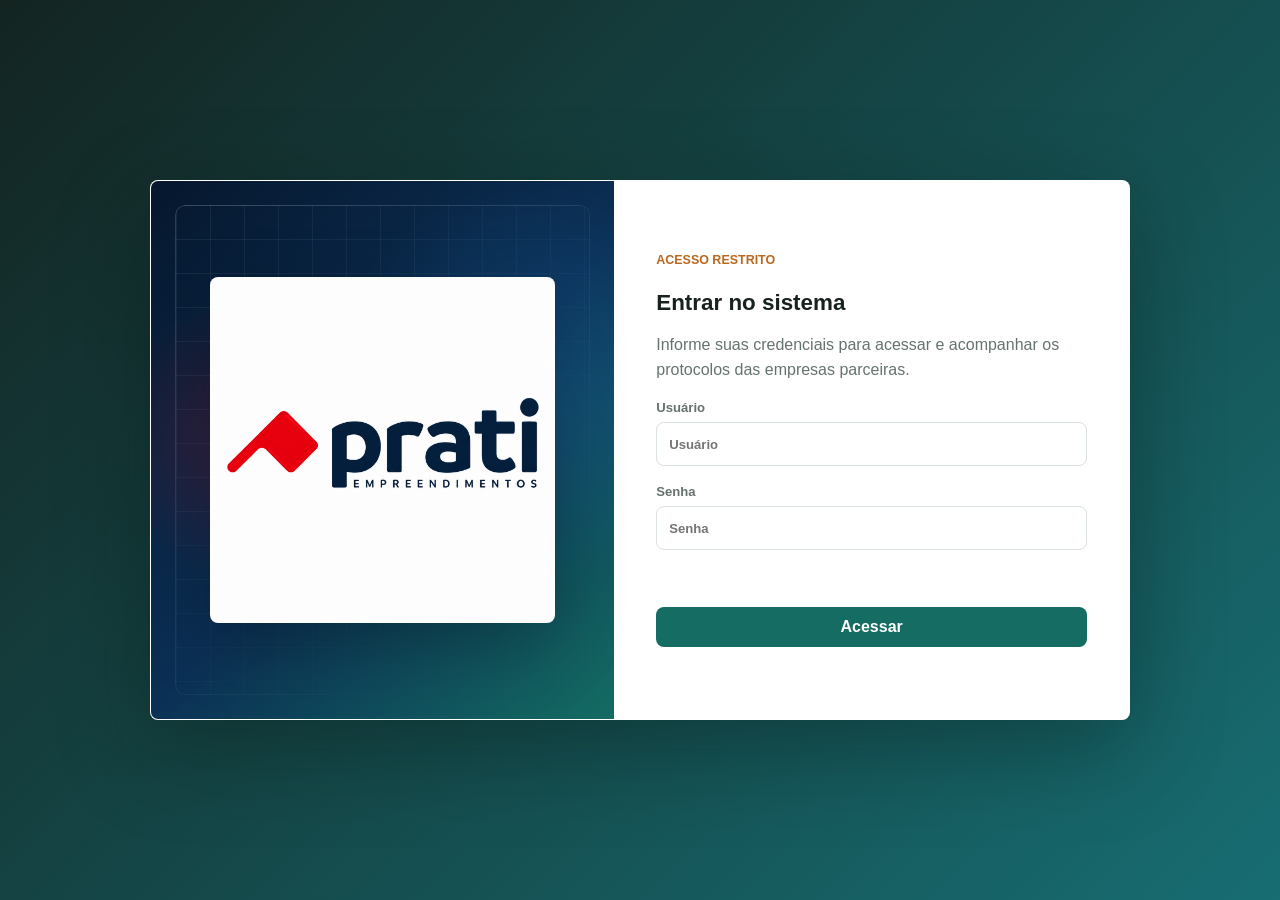
<file: index.html>
﻿<!doctype html>
<html lang="pt-BR">
  <head>
    <meta charset="utf-8" />
    <meta name="viewport" content="width=device-width, initial-scale=1" />
    <title>Base de Protocolos Publicos</title>
    <link rel="stylesheet" href="styles.css" />
  </head>
  <body>
    <div class="app-shell" id="appShell">
      <aside class="sidebar" aria-label="Navegacao principal">
        <div class="brand">
  <span class="brand-mark">
    <img src="imagens/prati_320x360_melhorada.png" alt="Prati Empreendimentos" />
  </span>
  <div>
    <strong>Prati Empreendimentos</strong>
    <span>Base de Protocolos</span>
  </div>
</div>

        <nav class="nav-list">
          <button class="nav-item active" type="button" data-screen-target="dashboard">
            <span class="nav-icon" aria-hidden="true"><img src="assets/icon-dashboard.png" alt="" /></span>
            Painel
          </button>
          <button class="nav-item" type="button" data-screen-target="protocols">
            <span class="nav-icon" aria-hidden="true"><img src="assets/icon-protocol.png" alt="" /></span>
            Protocolos
          </button>
          <button class="nav-item" type="button" data-screen-target="details">
            <span class="nav-icon" aria-hidden="true"><img src="assets/icon-search.png" alt="" /></span>
            Detalhes
          </button>
        </nav>

     <div class="connection-panel">
  <span class="status-dot"></span>
  <div>
    <strong id="currentCompanyName">Empresa ativa</strong>
    <span id="companyScopeLabel">Visualizando protocolos da empresa</span>
  </div>
</div>

<button class="logout-button" type="button" id="companyShortcutButton">⏻ Sair</button>
      </aside>

      <main class="workspace">
        <header class="topbar">
          <div>
            <p class="eyebrow">Gestao integrada</p>
            <h1>Base de protocolos</h1>
            <span class="topbar-subtitle">Cadastro, consulta e acompanhamento de demandas filtradas por empresa.</span>
          </div>
          <div class="topbar-actions">
            <button class="ghost-button" type="button" id="powerBiButton">Abrir dashboard</button>
            <button class="primary-button" type="button" id="newProtocolButton">Novo protocolo</button>
          </div>
        </header>

        <div class="screen-tabs" aria-label="Acoes da pagina">
          <button class="screen-tab active" type="button" id="refreshProtocolsButton">Atualizar protocolos</button>
        </div>

        <section class="screen active" data-screen="dashboard">
          <section class="metrics-grid" aria-label="Indicadores">
            <article class="metric">
              <span>Total</span>
              <strong id="totalProtocols">0</strong>
            </article>
            <article class="metric">
              <span>Em andamento</span>
              <strong id="openProtocols">0</strong>
            </article>
            <article class="metric">
              <span>Prioridade alta</span>
              <strong id="highPriority">0</strong>
            </article>
            <article class="metric">
              <span>Orgaos integrados</span>
              <strong id="totalOrgans">0</strong>
            </article>
          </section>

          <section class="overview-panel">
            <div>
              <p class="eyebrow">Fluxo recomendado</p>
              <h2>Organize os protocolos por etapas</h2>
            </div>
            <div class="workflow-grid">
              <article>
                <strong>1. Cadastro</strong>
                <span>Registre interessado, orgao, setor e assunto.</span>
              </article>
              <article>
                <strong>2. Consulta</strong>
                <span>Filtre por status ou procure pelo numero do protocolo.</span>
              </article>
              <article>
                <strong>3. Acompanhamento</strong>
                <span>Abra os detalhes para ver o registro sem aperto visual.</span>
              </article>
            </div>
          </section>
        </section>

        <section class="screen" data-screen="protocols">
          <section class="protocols-panel" aria-labelledby="protocolsTitle">
            <div class="panel-heading protocols-heading">
              <div class="protocols-summary">
                <h2 id="protocolsTitle">Protocolos cadastrados</h2>
                <span id="resultCount">0 registros encontrados</span>
              </div>
              <div class="filter-row">
                <div class="company-filter-field" aria-labelledby="companyFilterTitle">
                  <span id="companyFilterTitle">Empresa</span>
                  <input
                    class="company-filter-search"
                    id="companySearchInput"
                    type="search"
                    placeholder="Buscar empresa"
                  />
                  <div class="company-filter-grid" id="companyFilterList"></div>
                </div>
                <label class="search-field">
                  <span>Buscar</span>
                  <input id="searchInput" type="search" placeholder="Numero, interessado ou orgao" />
                </label>
                <label>
                  <span>Status</span>
                  <select id="statusFilter">
                    <option value="todos">Todos</option>
                    <option value="Em andamento">Em andamento</option>
                    <option value="Concluido">Concluido</option>
                    <option value="Pendente">Pendente</option>
                    <option value="Arquivado">Arquivado</option>
                  </select>
                </label>
              </div>
            </div>

            <div class="protocol-list" id="protocolTable"></div>
          </section>
        </section>

        <section class="screen" data-screen="details">
          <section class="details-panel" aria-labelledby="detailsTitle">
            <div class="panel-heading compact">
              <div>
                <h2 id="detailsTitle">Detalhes</h2>
                <span id="selectedProtocolNumber">Selecione um protocolo</span>
              </div>
            </div>
            <div id="detailsContent" class="details-empty">
              <strong>Aguardando selecao</strong>
            </div>
          </section>
        </section>
      </main>
    </div>

    <dialog id="powerBiDialog" class="powerbi-dialog">
      <div class="powerbi-frame-wrap powerbi-dashboard-wrap">
        <div class="powerbi-header dashboard-header">
          <div>
            <p class="eyebrow">Consulta de protocolos em orgaos publicos</p>
            <h2 id="powerBiTitle">Dashboard de Protocolos</h2>
            <p class="dashboard-subtitle" id="dashboardCompanySubtitle">Instituto Agua e Terra - IAT</p>
            <p class="dashboard-meta" id="dashboardLastMeta">Ultima consulta: --</p>
          </div>
          <button class="icon-button" type="button" id="closePowerBiButton" aria-label="Fechar">x</button>
        </div>

        <div class="dashboard-toolbar">
          <button class="primary-button" type="button" id="dashboardRunButton">Atualizar protocolos</button>
          <button class="ghost-button" type="button" id="dashboardImportButton">Importar planilha</button>
          <button class="ghost-button" type="button" id="dashboardPdfButton">Gerar PDF</button>
          <button class="ghost-button" type="button" id="dashboardExportButton">Exportar Excel</button>
          <button class="primary-button" type="button" id="dashboardNewProtocolButton">Novo protocolo</button>
          <button class="ghost-button dashboard-close-action" type="button" id="dashboardCloseButton">Fechar dashboard</button>
          <input type="file" id="dashboardImportInput" accept=".csv,.tsv,.txt" class="hidden" />
        </div>

        <section class="dashboard-summary-grid">
          <article class="dash-card dash-card-total">
            <span>Total de protocolos</span>
            <strong id="dashTotal">0</strong>
            <small>base geral</small>
          </article>
          <article class="dash-card dash-card-active">
            <span>Ativos</span>
            <strong id="dashActive">0</strong>
            <small>em acompanhamento</small>
          </article>
          <article class="dash-card dash-card-finished">
            <span>Finalizados</span>
            <strong id="dashFinished">0</strong>
            <small>concluidos/arquivados</small>
          </article>
          <article class="dash-card dash-card-changed">
            <span>Mudanca recente</span>
            <strong id="dashChanged">0</strong>
            <small>status alterado</small>
          </article>
          <article class="dash-card dash-card-error">
            <span>Erro de consulta</span>
            <strong id="dashError">0</strong>
            <small>falhas separadas</small>
          </article>
          <article class="dash-card dash-card-updated">
            <span>Ultima atualizacao geral</span>
            <strong id="dashLastUpdate" class="dash-card-time">--</strong>
            <small id="dashStale">0 sem atualizacao</small>
          </article>
        </section>

        <section class="dashboard-filter-panel">
          <h3>Filtros</h3>
          <div class="dashboard-filters-grid">
            <label>
              <span>Projeto/Empreendimento</span>
              <select id="dashFilterProject"><option value="todos">Todos</option></select>
            </label>
            <label>
              <span>Orgao/site</span>
              <select id="dashFilterOrgan"><option value="todos">Todos</option></select>
            </label>
            <label>
              <span>Status</span>
              <select id="dashFilterStatus"><option value="todos">Todos</option></select>
            </label>
            <label>
              <span>Situacao</span>
              <select id="dashFilterSituation"><option value="todos">Todos</option></select>
            </label>
            <label>
              <span>Periodo</span>
              <select id="dashFilterPeriod">
                <option value="todos">Todo periodo</option>
                <option value="7">Ultimos 7 dias</option>
                <option value="15">Ultimos 15 dias</option>
                <option value="30">Ultimos 30 dias</option>
                <option value="60">Ultimos 60 dias</option>
              </select>
            </label>
          </div>
          <div class="dashboard-filter-toggles">
            <label class="dashboard-toggle"><input type="checkbox" id="dashOnlyChanged" /> Somente com mudanca</label>
            <label class="dashboard-toggle"><input type="checkbox" id="dashOnlyError" /> Somente com erro</label>
          </div>
        </section>

        <section class="dashboard-charts-grid">
          <article class="dashboard-chart-card">
            <h4>Protocolos por status</h4>
            <div id="dashChartStatus"></div>
          </article>
          <article class="dashboard-chart-card">
            <h4>Protocolos por empreendimento</h4>
            <div id="dashChartProject"></div>
          </article>
          <article class="dashboard-chart-card">
            <h4>Protocolos por orgao/site</h4>
            <div id="dashChartOrgan"></div>
          </article>
        </section>

        <section class="dashboard-table-panel">
          <div class="dashboard-table-header">
            <h4>Tabela de protocolos</h4>
            <button class="ghost-button dashboard-link-button" type="button" id="dashResetFiltersButton">Ver todos</button>
          </div>
          <div class="dashboard-table-wrap">
            <table class="dashboard-table" aria-label="Tabela do dashboard">
              <thead>
                <tr>
                  <th>Projeto</th>
                  <th>Orgao/site</th>
                  <th>Protocolo</th>
                  <th>Status atual</th>
                  <th>Status anterior</th>
                  <th>Situacao</th>
                  <th>Observacao</th>
                  <th>Data/hora consulta</th>
                  <th>Duracao</th>
                  <th>Mudou</th>
                  <th>Erro</th>
                  <th>Acoes</th>
                </tr>
              </thead>
              <tbody id="dashTableBody"></tbody>
            </table>
          </div>
        </section>

        <section class="dashboard-notes-grid">
          <article class="dashboard-note-card">
            <h4>Mudancas recentes</h4>
            <ul id="dashChangesList"></ul>
          </article>
          <article class="dashboard-note-card">
            <h4>Erros e sem atualizacao</h4>
            <div class="dashboard-note-columns">
              <div>
                <h5>Com erro</h5>
                <ul id="dashErrorsList"></ul>
              </div>
              <div>
                <h5>Sem atualizacao</h5>
                <ul id="dashStaleList"></ul>
              </div>
            </div>
          </article>
        </section>
      </div>
    </dialog>

    <dialog id="dashboardHistoryDialog" class="dashboard-history-dialog">
      <div class="dashboard-history-wrap">
        <div class="powerbi-header dashboard-history-header">
          <div>
            <p class="eyebrow">Historico</p>
            <h3 id="dashboardHistoryTitle">Consultas anteriores</h3>
            <p class="dashboard-meta" id="dashboardHistoryMeta">Carregando historico...</p>
          </div>
          <button class="icon-button" type="button" id="closeDashboardHistoryButton" aria-label="Fechar">x</button>
        </div>
        <div class="dashboard-history-content">
          <div id="dashboardHistoryBody"></div>
        </div>
      </div>
    </dialog>

    <dialog id="protocolDialog">
      <form method="dialog" class="protocol-form" id="protocolForm">
        <div class="modal-heading">
          <div>
            <p class="eyebrow">Registro</p>
            <h2 id="dialogTitle">Novo protocolo</h2>
          </div>
          <button class="icon-button" type="button" id="closeDialogButton" aria-label="Fechar">x</button>
        </div>

        <input type="hidden" id="protocolId" />

        <div class="form-grid">
          <label>
            <span>Numero do protocolo</span>
            <input id="numberInput" required maxlength="24" />
          </label>
          <label>
            <span>Data de abertura</span>
            <input id="openedAtInput" required type="date" />
          </label>
          <label>
            <span>Interessado</span>
            <input id="personInput" required maxlength="80" />
          </label>
          <label>
            <span>Documento/CPF/CNPJ</span>
            <input id="documentInput" maxlength="32" />
          </label>
          <label>
            <span>Orgao publico</span>
            <select id="organInput" required></select>
          </label>
          <label>
            <span>Projeto</span>
            <select id="projectInput" required></select>
          </label>
          <label>
            <span>Setor responsavel</span>
            <input id="departmentInput" required maxlength="80" />
          </label>
          <label>
            <span>Status</span>
            <select id="statusInput" required>
              <option>Em andamento</option>
              <option>Concluido</option>
              <option>Pendente</option>
              <option>Arquivado</option>
            </select>
          </label>
          <label>
            <span>Prioridade</span>
            <select id="priorityInput" required>
              <option>Baixa</option>
              <option>Media</option>
              <option>Alta</option>
            </select>
          </label>
          <label>
            <span>Tipo de consulta</span>
            <select id="queryTypeInput">
              <option value="">Sem scraping</option>
              <option value="prefeitura_toledo">Prefeitura Toledo</option>
            </select>
          </label>
          <label class="wide-form-field">
            <span>Link de consulta</span>
            <input id="queryUrlInput" type="url" maxlength="400" placeholder="https://..." />
          </label>
        </div>

        <label>
          <span>Assunto</span>
          <input id="subjectInput" required maxlength="120" />
        </label>
        <label>
          <span>Observacoes</span>
          <textarea id="notesInput" rows="4" maxlength="320"></textarea>
        </label>

        <div class="modal-actions">
          <button class="ghost-button" type="button" id="cancelButton">Cancelar</button>
          <button class="primary-button" type="submit">Salvar protocolo</button>
        </div>
      </form>
    </dialog>

    <script src="config.js"></script>
    <script src="api.js"></script>
    <script src="app.js"></script>
  </body>
</html>
</file>
<file: styles.css>
:root {
  --bg: #f4f7f6;
  --surface: #ffffff;
  --surface-strong: #eef4f2;
  --ink: #17211f;
  --muted: #65736f;
  --line: #d9e2df;
  --brand: #146c63;
  --brand-dark: #0d4d47;
  --accent: #b96820;
  --danger: #b42318;
  --warning: #9a6700;
  --success: #167044;
  --shadow: 0 18px 48px rgba(21, 38, 34, 0.12);
  --soft-shadow: 0 10px 28px rgba(21, 38, 34, 0.08);
}

* {
  box-sizing: border-box;
}

body {
  margin: 0;
  min-width: 320px;
  color: var(--ink);
  background: var(--bg);
  font-family: Inter, "Segoe UI", Arial, sans-serif;
}

.hidden {
  display: none !important;
}

button,
input,
select,
textarea {
  font: inherit;
}

button {
  cursor: pointer;
}

button:focus-visible,
input:focus-visible,
select:focus-visible,
textarea:focus-visible {
  outline: 2px solid rgba(20, 108, 99, 0.55);
  outline-offset: 2px;
}

.login-screen {
  display: grid;
  min-height: 100vh;
  place-items: center;
  padding: 28px;
  background: linear-gradient(135deg, #132421 0%, #176d72 100%);
}

.login-panel {
  display: grid;
  grid-template-columns: minmax(260px, 0.9fr) minmax(320px, 1fr);
  width: min(980px, 100%);
  min-height: 540px;
  overflow: hidden;
  border: 1px solid rgba(255, 255, 255, 0.18);
  border-radius: 8px;
  background: var(--surface);
  box-shadow: 0 28px 90px rgba(5, 16, 14, 0.35);
}

.login-media {
  position: relative;
  min-height: 100%;
  display: grid;
  place-items: center;
  align-content: center;
  padding: 44px;
  background:
    radial-gradient(circle at 22% 48%, rgba(239, 0, 18, 0.2), transparent 32%),
    radial-gradient(circle at 82% 38%, rgba(30, 120, 190, 0.3), transparent 40%),
    linear-gradient(135deg, #06172d 0%, #0b2f55 52%, #146c63 100%);
}

.login-media::before {
  content: "";
  position: absolute;
  inset: 24px;
  border: 1px solid rgba(255, 255, 255, 0.16);
  border-radius: 10px;
  background:
    linear-gradient(90deg, rgba(255, 255, 255, 0.07) 1px, transparent 1px),
    linear-gradient(0deg, rgba(255, 255, 255, 0.07) 1px, transparent 1px);
  background-size: 34px 34px;
  mask-image: linear-gradient(135deg, #000 0%, transparent 82%);
}

.login-media img {
  position: relative;
  z-index: 1;
  width: min(92%, 560px);
  height: auto;
  max-height: none;
  object-fit: contain;
  border-radius: 8px;
  filter: drop-shadow(0 22px 34px rgba(0, 0, 0, 0.24));
}

.login-media-caption {
  display: none;
}

.login-media-caption span,
.login-media-caption strong {
  display: block;
}

.login-media-caption span {
  color: #cce9e3;
  font-size: 0.78rem;
  font-weight: 800;
  text-transform: uppercase;
}

.login-media-caption strong {
  margin-top: 4px;
  font-size: 1.18rem;
}

.login-card {
  display: grid;
  align-content: center;
  gap: 18px;
  padding: 42px;
}

.login-card h1 {
  margin-bottom: 0;
}

.login-copy {
  display: block;
  color: var(--muted);
  line-height: 1.55;
}

.login-error {
  min-height: 20px;
  margin: 0;
  color: var(--danger);
  font-size: 0.9rem;
  font-weight: 800;
}

.app-shell {
  display: grid;
  min-height: 100vh;
  grid-template-columns: 280px minmax(0, 1fr);
}

.sidebar {
  display: flex;
  flex-direction: column;
  gap: 28px;
  padding: 26px;
  color: #f9fbfa;
  background: #132421;
}

.brand {
  display: flex;
  align-items: center;
  gap: 12px;
}

.brand-mark {
  display: block;
  width: 64px;
  height: 64px;
  overflow: hidden;
  border-radius: 12px;
  background: rgba(255, 255, 255, 0.08);
  padding: 6px;
}

.brand-mark img {
  display: block;
  width: 100%;
  height: 100%;
  object-fit: contain;
}

.brand strong,
.brand span,
.connection-panel strong,
.connection-panel span {
  display: block;
}

.brand span,
.connection-panel span {
  color: #b7c6c2;
  font-size: 0.86rem;
}

.nav-list {
  display: grid;
  gap: 8px;
}

.nav-item {
  display: flex;
  align-items: center;
  gap: 10px;
  width: 100%;
  min-height: 44px;
  border: 1px solid transparent;
  border-radius: 8px;
  color: #dce8e5;
  background: transparent;
  text-align: left;
}

.nav-icon {
  display: grid;
  width: 38px;
  height: 38px;
  place-items: center;
  flex: 0 0 auto;
  border-radius: 8px;
  background: #ffffff;
}

.nav-icon img {
  display: block;
  width: 26px;
  height: 26px;
  object-fit: contain;
}

.nav-item.active,
.nav-item:hover {
  border-color: rgba(184, 228, 217, 0.3);
  background: rgba(255, 255, 255, 0.08);
}

.nav-item.active .nav-icon,
.nav-item:hover .nav-icon {
  background: #b8e4d9;
}

.connection-panel {
  display: flex;
  align-items: center;
  gap: 12px;
  margin-top: auto;
  padding: 14px;
  border: 1px solid rgba(255, 255, 255, 0.14);
  border-radius: 8px;
  background: rgba(255, 255, 255, 0.05);
}

.connection-panel strong {
  color: #f9fbfa;
  font-size: 1.05rem;
  line-height: 1.15;
}

.connection-panel span {
  line-height: 1.35;
}

.status-dot {
  width: 10px;
  height: 10px;
  border-radius: 50%;
  background: #40d486;
  box-shadow: 0 0 0 5px rgba(64, 212, 134, 0.15);
}

.logout-button {
  min-height: 42px;
  border: 1px solid rgba(255, 80, 80, 0.4);
  border-radius: 8px;
  color: #ffb3b3;
  background: rgba(255, 60, 60, 0.12);
  font-weight: 700;
  letter-spacing: 0.01em;
  cursor: pointer;
  transition: background 0.15s, border-color 0.15s;
}

.logout-button:hover {
  background: rgba(255, 60, 60, 0.28);
  border-color: rgba(255, 80, 80, 0.7);
  color: #fff;
}

.workspace {
  min-width: 0;
  padding: 34px;
}

.session-strip {
  display: flex;
  flex-wrap: wrap;
  align-items: center;
  gap: 10px;
  margin: 16px 0 8px;
  padding: 12px 14px;
  border: 1px solid var(--line);
  border-radius: 8px;
  background: var(--surface);
}

.session-strip span {
  color: var(--muted);
  font-size: 0.9rem;
}

.session-strip span strong {
  color: var(--ink);
}

.session-strip .ghost-button {
  margin-left: auto;
}

.topbar,
.panel-heading,
.modal-heading,
.modal-actions,
.filter-row {
  display: flex;
  align-items: center;
}

.topbar,
.panel-heading,
.modal-heading,
.modal-actions {
  justify-content: space-between;
  gap: 18px;
}

.eyebrow {
  margin: 0 0 6px;
  color: var(--accent);
  font-size: 0.78rem;
  font-weight: 800;
  letter-spacing: 0;
  text-transform: uppercase;
}

h1,
h2,
p {
  margin-top: 0;
}

h1 {
  margin-bottom: 8px;
  font-size: clamp(1.9rem, 3vw, 2.6rem);
  line-height: 1.05;
}

h2 {
  margin-bottom: 5px;
  font-size: 1.12rem;
}

.topbar-subtitle {
  display: block;
  max-width: 660px;
  color: var(--muted);
  line-height: 1.5;
}

.topbar-actions,
.modal-actions {
  display: flex;
  flex-wrap: wrap;
  gap: 10px;
}

.primary-button,
.ghost-button,
.danger-button,
.icon-button {
  min-height: 40px;
  border-radius: 8px;
  border: 1px solid transparent;
  padding: 0 14px;
  font-weight: 700;
}

.primary-button {
  color: #fff;
  background: var(--brand);
}

.primary-button:hover {
  background: var(--brand-dark);
}

.ghost-button {
  color: var(--brand-dark);
  border-color: var(--line);
  background: var(--surface);
}

.danger-button {
  color: var(--danger);
  border-color: rgba(180, 35, 24, 0.18);
  background: #fff6f5;
}

.icon-button {
  width: 40px;
  padding: 0;
  color: var(--muted);
  border-color: var(--line);
  background: var(--surface);
  font-size: 1.4rem;
}

.metrics-grid {
  display: grid;
  grid-template-columns: repeat(4, minmax(130px, 1fr));
  gap: 18px;
  margin: 0 0 24px;
}

.metric {
  padding: 24px;
  border: 1px solid var(--line);
  border-radius: 8px;
  background: var(--surface);
  box-shadow: var(--soft-shadow);
}

.metric span {
  color: var(--muted);
  font-size: 0.86rem;
}

.metric strong {
  display: block;
  margin-top: 14px;
  font-size: 2rem;
}

.screen-tabs {
  display: flex;
  flex-wrap: wrap;
  gap: 10px;
  margin: 28px 0;
}

.screen-tab {
  min-height: 42px;
  border: 1px solid var(--line);
  border-radius: 8px;
  padding: 0 16px;
  color: var(--brand-dark);
  background: var(--surface);
  font-weight: 800;
}

.screen-tab.active {
  color: #fff;
  border-color: var(--brand);
  background: var(--brand);
}

.screen {
  display: none;
}

.screen.active {
  display: block;
}

.protocols-panel,
.details-panel,
.overview-panel {
  min-width: 0;
  border: 1px solid var(--line);
  border-radius: 8px;
  background: var(--surface);
  box-shadow: var(--shadow);
}

.protocols-panel {
  overflow: hidden;
}

.panel-heading {
  padding: 24px;
  border-bottom: 1px solid var(--line);
}

.panel-heading span {
  color: var(--muted);
  font-size: 0.86rem;
}

.panel-heading.compact {
  align-items: flex-start;
}

.protocols-heading {
  align-items: flex-start;
  flex-direction: row-reverse;
}

.protocols-summary {
  min-width: 210px;
  text-align: right;
}

.filter-row {
  flex-wrap: wrap;
  gap: 14px;
  justify-content: flex-end;
}

.protocols-heading .filter-row {
  max-width: 100%;
  align-items: flex-start;
  justify-content: flex-start;
}

.company-filter-field {
  display: grid;
  gap: 8px;
  width: 100%;
}

.company-filter-field > span {
  color: var(--muted);
  font-size: 0.82rem;
  font-weight: 700;
}

.company-filter-search {
  width: min(220px, 100%);
  min-height: 34px;
  padding: 0 10px;
  font-size: 0.82rem;
}

.company-filter-grid {
  display: flex;
  flex-wrap: wrap;
  align-items: stretch;
  gap: 8px;
  max-width: 100%;
}

.company-filter-button {
  display: grid;
  justify-items: center;
  align-content: start;
  gap: 6px;
  width: 84px;
  flex: 0 0 84px;
  min-height: 112px;
  border: 1px solid transparent;
  border-radius: 8px;
  padding: 8px 6px 10px;
  color: var(--ink);
  background: transparent;
  text-align: center;
  transition: background 160ms ease, border-color 160ms ease, transform 160ms ease;
}

.company-filter-button:hover,
.company-filter-button.active {
  border-color: rgba(20, 108, 99, 0.52);
  transform: translateY(-1px);
}

.company-filter-button.active {
  background: #eef8f5;
}

.company-filter-image {
  display: block;
  width: 58px;
  height: 58px;
  overflow: hidden;
  border: 2px solid #eef1f0;
  border-radius: 50%;
  background: #f7f7fb;
  box-shadow: 0 6px 16px rgba(21, 38, 34, 0.1);
}

.company-filter-button.active .company-filter-image,
.company-filter-button:hover .company-filter-image {
  border-color: var(--brand);
}

.company-filter-image img {
  display: block;
  width: 100%;
  height: 100%;
  object-fit: cover;
  object-position: center;
}

.company-filter-name {
  width: 100%;
  min-width: 0;
  color: var(--ink);
  font-size: 0.66rem;
  font-weight: 800;
  line-height: 1.15;
  overflow-wrap: normal;
  word-break: normal;
  text-align: center;
}

.company-filter-name span {
  display: block;
  white-space: normal;
}

.empty-company-filter {
  min-height: 58px;
  display: grid;
  align-items: center;
  color: var(--muted);
  font-size: 0.82rem;
  font-weight: 700;
}

label {
  display: grid;
  gap: 7px;
  color: var(--muted);
  font-size: 0.82rem;
  font-weight: 700;
}

input,
select,
textarea {
  width: 100%;
  min-height: 44px;
  border: 1px solid var(--line);
  border-radius: 8px;
  padding: 0 12px;
  color: var(--ink);
  background: #fff;
  outline: none;
}

textarea {
  min-height: 100px;
  padding: 10px 12px;
  resize: vertical;
}

input:focus,
select:focus,
textarea:focus {
  border-color: var(--brand);
  box-shadow: 0 0 0 4px rgba(20, 108, 99, 0.13);
}

.search-field {
  width: min(420px, 100%);
}

.row-actions {
  display: flex;
  flex-wrap: wrap;
  gap: 8px;
}

.protocol-list {
  display: grid;
  gap: 16px;
  padding: 24px;
  background: #f8fbfa;
}

.protocol-card {
  display: grid;
  gap: 20px;
  grid-template-columns: minmax(0, 1.3fr) minmax(220px, 0.8fr) auto;
  align-items: center;
  padding: 22px;
  border: 1px solid var(--line);
  border-left: 5px solid var(--brand);
  border-radius: 8px;
  background: var(--surface);
  box-shadow: var(--soft-shadow);
  transition: border-color 160ms ease, transform 160ms ease;
}

.protocol-card:hover,
.protocol-card.selected {
  border-color: rgba(20, 108, 99, 0.45);
  transform: translateY(-1px);
}

.protocol-main,
.protocol-meta {
  display: grid;
  gap: 10px;
}

.protocol-number {
  color: var(--brand-dark);
  font-size: 1.05rem;
  font-weight: 900;
}

.protocol-title {
  margin: 0;
  font-size: 1rem;
  line-height: 1.4;
}

.protocol-subtitle,
.meta-item span {
  color: var(--muted);
  font-size: 0.86rem;
}

.protocol-badges {
  display: flex;
  flex-wrap: wrap;
  gap: 8px;
}

.meta-item {
  display: grid;
  gap: 3px;
}

.meta-item strong {
  font-size: 0.92rem;
  line-height: 1.35;
}

.pill {
  display: inline-flex;
  align-items: center;
  min-height: 26px;
  border-radius: 999px;
  padding: 0 9px;
  font-size: 0.78rem;
  font-weight: 800;
}

.status-em-andamento {
  color: var(--warning);
  background: #fff7db;
}

.status-concluido {
  color: var(--success);
  background: #e8f7ef;
}

.status-pendente {
  color: #8a4f12;
  background: #fff0e0;
}

.status-arquivado {
  color: #52605c;
  background: #edf2f0;
}

.priority-alta {
  color: var(--danger);
  background: #fff0ef;
}

.priority-media {
  color: var(--warning);
  background: #fff8df;
}

.priority-baixa {
  color: var(--brand-dark);
  background: #e7f5f2;
}

.details-panel {
  max-width: 980px;
}

.details-card,
.details-empty {
  padding: 26px;
}

.details-empty {
  color: var(--muted);
}

.details-list {
  display: grid;
  grid-template-columns: repeat(2, minmax(0, 1fr));
  gap: 20px;
  margin: 0;
}

.details-list div {
  display: grid;
  gap: 4px;
}

.details-list dt {
  color: var(--muted);
  font-size: 0.76rem;
  font-weight: 800;
  text-transform: uppercase;
}

.details-list dd {
  margin: 0;
  line-height: 1.5;
}

.details-list .wide {
  grid-column: 1 / -1;
}

.overview-panel {
  display: grid;
  gap: 22px;
  padding: 26px;
}

.workflow-grid {
  display: grid;
  grid-template-columns: repeat(3, minmax(0, 1fr));
  gap: 16px;
}

.workflow-grid article {
  display: grid;
  gap: 8px;
  min-height: 128px;
  padding: 20px;
  border: 1px solid var(--line);
  border-radius: 8px;
  background: var(--surface-strong);
}

.workflow-grid span {
  color: var(--muted);
  line-height: 1.45;
}

.powerbi-dialog {
  width: calc(100vw - 8px);
  height: calc(100vh - 8px);
  max-width: none;
  max-height: none;
  border: 0;
  padding: 0;
  border-radius: 8px;
  overflow: hidden;
  box-shadow: 0 28px 90px rgba(16, 28, 25, 0.34);
}

.powerbi-dialog::backdrop {
  background: rgba(9, 20, 18, 0.56);
}

.powerbi-frame-wrap {
  display: grid;
  grid-template-rows: auto 1fr;
  min-height: 72vh;
  background: #ffffff;
}

.powerbi-header {
  display: flex;
  justify-content: space-between;
  align-items: center;
  gap: 14px;
  padding: 14px 18px;
  border-bottom: 1px solid var(--line);
}

.powerbi-dialog {
  width: calc(100vw - 8px);
  height: calc(100vh - 8px);
  max-width: none;
  max-height: none;
  background: #f3f6fa;
}

.powerbi-dashboard-wrap {
  display: block;
  height: calc(100vh - 8px);
  min-height: 0;
  max-height: none;
  overflow: auto;
  background: #f3f6fa;
  color: #0f172a;
  font-size: 16px;
}

.powerbi-dashboard-wrap .dashboard-header {
  align-items: flex-start;
  padding: 22px 22px 12px;
  border-bottom: 0;
  background: #f3f6fa;
}

.powerbi-dashboard-wrap .dashboard-header h2 {
  margin: 0;
  color: #0f172a;
  font-size: 2.35rem;
  line-height: 1.08;
}

.dashboard-subtitle {
  margin: 4px 0 0;
  color: #64748b;
  font-size: 1.08rem;
  font-weight: 700;
}

.dashboard-meta {
  margin: 4px 0 0;
  color: #64748b;
  font-size: 1rem;
  font-weight: 700;
}

.dashboard-toolbar {
  display: flex;
  flex-wrap: wrap;
  gap: 12px;
  justify-content: flex-end;
  padding: 0 22px 16px;
  background: #f3f6fa;
}

.dashboard-toolbar .primary-button,
.dashboard-toolbar .ghost-button {
  min-height: 44px;
  border-radius: 8px;
  padding: 0 20px;
  font-size: 1rem;
}

.dashboard-toolbar .primary-button:first-child {
  background: #2563eb;
}

.dashboard-summary-grid {
  display: grid;
  grid-template-columns: repeat(6, minmax(0, 1fr));
  gap: 12px;
  padding: 0 22px 16px;
}

.dash-card {
  position: relative;
  display: grid;
  gap: 5px;
  min-height: 92px;
  padding: 16px 14px 12px 16px;
  border: 1px solid #dce5f0;
  border-radius: 8px;
  background: #ffffff;
  box-shadow: 0 3px 10px rgba(15, 23, 42, 0.04);
  overflow: hidden;
}

.dash-card::before {
  content: "";
  position: absolute;
  inset: 0 auto 0 0;
  width: 5px;
}

.dash-card-total::before,
.dash-card-active::before {
  background: #2563eb;
}

.dash-card-finished::before {
  background: #22c55e;
}

.dash-card-changed::before {
  background: #f59e0b;
}

.dash-card-error::before {
  background: #ef4444;
}

.dash-card-stale::before {
  background: #94a3b8;
}

.dash-card-updated::before {
  background: #0ea5e9;
}

.dash-card span {
  color: #64748b;
  font-size: 1rem;
  font-weight: 700;
}

.dash-card strong {
  color: #0f172a;
  font-size: 2.45rem;
  line-height: 1;
}

.dash-card-time {
  font-size: 1rem !important;
  line-height: 1.25 !important;
}

.dash-card small {
  color: #64748b;
  font-size: 0.9rem;
  font-weight: 700;
}

.dashboard-filter-panel,
.dashboard-chart-card,
.dashboard-table-panel,
.dashboard-note-card {
  border: 1px solid #dce5f0;
  border-radius: 8px;
  background: #ffffff;
  box-shadow: 0 3px 10px rgba(15, 23, 42, 0.04);
}

.dashboard-filter-panel {
  margin: 0 22px 16px;
  padding: 14px 16px 0;
}

.dashboard-filter-panel h3,
.dashboard-chart-card h4,
.dashboard-table-header h4,
.dashboard-note-card h4 {
  margin: 0;
  color: #111827;
  font-size: 1.32rem;
}

.dashboard-filters-grid {
  display: grid;
  grid-template-columns: repeat(5, minmax(0, 1fr));
  gap: 10px;
  margin-top: 10px;
}

.dashboard-filters-grid label {
  gap: 5px;
  font-size: 0.92rem;
}

.dashboard-filters-grid select {
  min-height: 40px;
  border-radius: 6px;
  background: #f8fafc;
  font-size: 1rem;
}

.dashboard-filter-toggles {
  display: flex;
  gap: 24px;
  margin-top: 8px;
}

.dashboard-toggle {
  display: inline-flex;
  align-items: center;
  gap: 6px;
  color: #64748b;
  font-size: 0.98rem;
  font-weight: 700;
}

.dashboard-toggle input {
  width: 13px;
  height: 13px;
  min-height: 13px;
}

.dashboard-charts-grid {
  display: grid;
  grid-template-columns: repeat(3, minmax(0, 1fr));
  gap: 12px;
  padding: 0 22px 16px;
}

.dashboard-chart-card {
  padding: 14px;
  min-height: 178px;
}

.dashboard-chart-card h4 {
  margin-bottom: 14px;
}

.dashboard-bar-row {
  margin-bottom: 9px;
}

.dashboard-bar-top {
  display: flex;
  justify-content: space-between;
  gap: 8px;
  margin-bottom: 4px;
  color: #64748b;
  font-size: 1rem;
}

.dashboard-bar-top strong {
  color: #0f172a;
}

.dashboard-bar-track {
  height: 6px;
  border-radius: 999px;
  overflow: hidden;
  background: #dfe7f1;
}

.dashboard-bar-track span {
  display: block;
  height: 100%;
  border-radius: inherit;
}

.dashboard-table-panel {
  margin: 0 22px 16px;
  overflow: visible;
}

.dashboard-table-header {
  display: flex;
  justify-content: space-between;
  align-items: center;
  padding: 12px 14px;
}

.dashboard-link-button {
  min-height: 32px;
  border: 0;
  color: #2563eb;
  background: transparent;
  font-size: 0.96rem;
}

.dashboard-table-wrap {
  height: 520px;
  min-height: 520px;
  max-height: 520px;
  overflow: auto;
  border-top: 1px solid #e2e8f0;
}

.dashboard-table {
  width: 100%;
  min-width: 1320px;
  border-collapse: collapse;
  table-layout: auto;
}

.dashboard-table th {
  position: sticky;
  top: 0;
  z-index: 1;
  padding: 11px 12px;
  color: #64748b;
  background: #f8fafc;
  border-bottom: 1px solid #e2e8f0;
  font-size: 0.9rem;
  text-align: left;
}

.dashboard-table td {
  padding: 15px 12px;
  border-bottom: 1px solid #e8eef6;
  color: #1f2937;
  font-size: 0.98rem;
  vertical-align: middle;
  background: #ffffff;
}

.dashboard-table tbody tr {
  display: table-row;
}

.dashboard-empty-table {
  height: 110px;
  text-align: center;
  color: #64748b !important;
  font-weight: 800;
}

.dashboard-table tbody tr:nth-child(even) {
  background: #f8fafc;
}

.dashboard-table tbody tr:nth-child(even) td {
  background: #f8fafc;
}

.dashboard-table tbody tr:hover {
  background: #eef5ff;
}

.dashboard-row-changed td {
  background: #fff7ed !important;
}

.dashboard-row-error td {
  border-left: 3px solid #ef4444;
}

.dash-badge {
  display: inline-flex;
  align-items: center;
  justify-content: center;
  min-width: 76px;
  min-height: 30px;
  border-radius: 999px;
  padding: 0 11px;
  font-size: 0.88rem;
  font-weight: 800;
}

.dash-badge-blue {
  color: #2563eb;
  background: #dbeafe;
}

.dash-badge-green {
  color: #15803d;
  background: #dcfce7;
}

.dash-badge-amber {
  color: #b45309;
  background: #fef3c7;
}

.dash-badge-red {
  color: #b91c1c;
  background: #fee2e2;
}

.dash-badge-gray {
  color: #475569;
  background: #e2e8f0;
}

.dashboard-error-text {
  color: #b91c1c !important;
  font-weight: 800;
}

.dashboard-row-actions {
  display: flex;
  gap: 6px;
}

.dashboard-row-actions button {
  min-height: 34px;
  border: 1px solid #d7e0ec;
  border-radius: 6px;
  padding: 0 10px;
  color: #0f172a;
  background: #ffffff;
  font-size: 0.88rem;
  font-weight: 800;
}

.dashboard-row-actions button:last-child {
  color: #b91c1c;
  border-color: #fecaca;
}

.dashboard-history-dialog {
  width: min(960px, calc(100% - 24px));
  max-height: min(90vh, 760px);
  background: #ffffff;
}

.dashboard-history-wrap {
  display: grid;
  grid-template-rows: auto minmax(0, 1fr);
  max-height: min(90vh, 760px);
}

.dashboard-history-header {
  border-bottom: 1px solid #e2e8f0;
}

.dashboard-history-header h3 {
  margin: 0;
  color: #0f172a;
  font-size: 1.35rem;
}

.dashboard-history-content {
  overflow: auto;
  padding: 14px;
}

.dashboard-history-table {
  width: 100%;
  min-width: 820px;
  border-collapse: collapse;
}

.dashboard-history-table th,
.dashboard-history-table td {
  padding: 10px 11px;
  border-bottom: 1px solid #e8eef6;
  text-align: left;
  font-size: 0.92rem;
}

.dashboard-history-table th {
  position: sticky;
  top: 0;
  z-index: 1;
  color: #64748b;
  background: #f8fafc;
}

.dashboard-notes-grid {
  display: grid;
  grid-template-columns: 1fr 1fr;
  gap: 12px;
  padding: 0 22px 18px;
}

.dashboard-note-card {
  padding: 14px;
}

.dashboard-note-card h4 {
  margin-bottom: 10px;
}

.dashboard-note-card ul {
  display: grid;
  gap: 6px;
  margin: 0;
  padding-left: 17px;
  color: #334155;
  font-size: 1rem;
}

.dashboard-note-columns {
  display: grid;
  grid-template-columns: 1fr 1fr;
  gap: 12px;
}

.dashboard-note-columns h5 {
  margin: 0 0 6px;
  color: #64748b;
  font-size: 0.98rem;
}

.dashboard-empty {
  margin: 0;
  color: #64748b;
  font-size: 0.78rem;
}

dialog {
  width: min(860px, calc(100% - 28px));
  border: 0;
  border-radius: 8px;
  padding: 0;
  box-shadow: 0 28px 90px rgba(16, 28, 25, 0.34);
}

dialog::backdrop {
  background: rgba(9, 20, 18, 0.56);
}

.protocol-form {
  display: grid;
  gap: 22px;
  padding: 28px;
}

.form-grid {
  display: grid;
  grid-template-columns: repeat(2, minmax(0, 1fr));
  gap: 18px;
}

.form-grid .wide-form-field {
  grid-column: 1 / -1;
}

.empty-row {
  padding: 34px;
  color: var(--muted);
  text-align: center;
  border: 1px dashed var(--line);
  border-radius: 8px;
  background: #fff;
}

/* Dashboard visual refinement (escopo: modal do dashboard) */
.powerbi-dialog {
  background: #eaf0f7;
}

.powerbi-dashboard-wrap {
  width: min(1680px, calc(100vw - 32px));
  margin: 0 auto;
  padding: 0 10px 20px;
  box-sizing: border-box;
  background: #eaf0f7;
}

.powerbi-dashboard-wrap .dashboard-header {
  padding: 26px 30px 14px;
}

.powerbi-dashboard-wrap .dashboard-header h2 {
  font-size: clamp(1.9rem, 2.9vw, 2.5rem);
}

.dashboard-toolbar,
.dashboard-summary-grid,
.dashboard-filter-panel,
.dashboard-charts-grid,
.dashboard-table-panel,
.dashboard-notes-grid {
  max-width: 1600px;
  margin-left: auto;
  margin-right: auto;
}

.dashboard-toolbar {
  align-items: center;
  gap: 10px;
  padding: 0 30px 18px;
}

.dashboard-toolbar .primary-button,
.dashboard-toolbar .ghost-button {
  min-height: 42px;
  border-radius: 10px;
  padding: 0 16px;
  font-size: 0.94rem;
  font-weight: 800;
}

.dashboard-summary-grid {
  grid-template-columns: repeat(6, minmax(150px, 1fr));
  gap: 14px;
  padding: 0 30px 18px;
}

.dash-card {
  gap: 6px;
  min-height: 108px;
  padding: 18px 15px 14px 18px;
  border-radius: 12px;
  box-shadow: 0 8px 24px rgba(15, 23, 42, 0.06);
}

.dash-card span {
  font-size: 0.9rem;
}

.dash-card strong {
  font-size: 2.65rem;
  font-weight: 900;
  letter-spacing: -0.02em;
}

.dash-card-time {
  font-size: 1.02rem !important;
}

.dash-card small {
  font-size: 0.82rem;
}

.dashboard-filter-panel,
.dashboard-chart-card,
.dashboard-table-panel,
.dashboard-note-card {
  border-radius: 12px;
  box-shadow: 0 8px 24px rgba(15, 23, 42, 0.06);
}

.dashboard-filter-panel {
  margin: 0 auto 18px;
  padding: 16px 18px 12px;
}

.dashboard-filters-grid {
  gap: 12px;
  margin-top: 12px;
  align-items: end;
}

.dashboard-filters-grid label {
  gap: 6px;
}

.dashboard-filters-grid select {
  min-height: 42px;
  border-radius: 8px;
  background: #f8fbff;
}

.dashboard-filter-toggles {
  margin-top: 12px;
  margin-bottom: 4px;
  gap: 20px;
}

.dashboard-charts-grid {
  gap: 14px;
  padding: 0 30px 18px;
  align-items: stretch;
}

.dashboard-chart-card {
  display: grid;
  grid-template-rows: auto 1fr;
  min-height: 230px;
  padding: 16px;
}

.dashboard-table-panel {
  margin: 0 auto 18px;
  overflow: hidden;
}

.dashboard-table-header {
  padding: 14px 16px;
  border-bottom: 1px solid #e2e8f0;
  background: #f8fbff;
}

.dashboard-table-wrap {
  height: 500px;
  min-height: 500px;
  max-height: 500px;
  border-top: 0;
}

.dashboard-table th {
  padding: 12px 14px;
  color: #475569;
  background: #eef3fb;
  border-bottom: 1px solid #dbe5f2;
  font-size: 0.78rem;
  text-transform: uppercase;
  letter-spacing: 0.02em;
}

.dashboard-table td {
  padding: 14px;
}

.dashboard-table tbody tr:nth-child(even) td {
  background: #fbfdff;
}

.dashboard-table tbody tr:hover td {
  background: #eef5ff;
}

.dashboard-empty-table {
  height: 170px;
  vertical-align: middle;
  font-size: 0.95rem;
}

.dashboard-notes-grid {
  gap: 14px;
  padding: 0 30px 22px;
}

.dashboard-note-card {
  min-height: 188px;
  padding: 16px;
}

.dashboard-empty {
  min-height: 140px;
  display: grid;
  place-items: center;
  text-align: center;
  font-size: 0.9rem;
  line-height: 1.45;
}

@media (max-width: 1280px) {
  .powerbi-dashboard-wrap {
    width: calc(100vw - 16px);
    padding: 0 6px 16px;
  }

  .dashboard-toolbar,
  .dashboard-summary-grid,
  .dashboard-filter-panel,
  .dashboard-charts-grid,
  .dashboard-notes-grid {
    padding-left: 18px;
    padding-right: 18px;
  }

  .dashboard-summary-grid {
    grid-template-columns: repeat(3, minmax(0, 1fr));
  }
}

@media (max-width: 1040px) {
  .login-panel {
    grid-template-columns: 1fr;
  }

  .login-media {
    min-height: 190px;
  }

  .login-media img {
    width: min(70%, 320px);
  }

  .app-shell {
    grid-template-columns: 1fr;
  }

  .sidebar {
    position: static;
    flex-direction: row;
    flex-wrap: wrap;
    align-items: center;
  }

  .nav-list {
    grid-auto-flow: column;
    overflow-x: auto;
  }

  .connection-panel {
    margin-left: auto;
    margin-top: 0;
  }

  .protocol-card {
    grid-template-columns: 1fr;
  }

  .workflow-grid {
    grid-template-columns: 1fr;
  }

  .dashboard-summary-grid,
  .dashboard-charts-grid,
  .dashboard-notes-grid {
    grid-template-columns: repeat(2, minmax(0, 1fr));
  }

  .dashboard-filters-grid {
    grid-template-columns: repeat(2, minmax(0, 1fr));
  }
}

@media (max-width: 720px) {
  .login-screen {
    padding: 18px;
  }

  .login-card {
    padding: 24px;
  }

  .workspace,
  .sidebar {
    padding: 18px;
  }

  .topbar,
  .panel-heading,
  .modal-heading {
    align-items: stretch;
    flex-direction: column;
  }

  .topbar-actions,
  .modal-actions,
  .filter-row {
    justify-content: stretch;
  }

  .topbar-actions > *,
  .modal-actions > *,
  .filter-row > * {
    flex: 1 1 100%;
  }

  .company-filter-field {
    width: 100%;
  }

  .company-filter-grid {
    flex-wrap: wrap;
  }

  .metrics-grid,
  .form-grid,
  .details-list,
  .dashboard-summary-grid,
  .dashboard-charts-grid,
  .dashboard-notes-grid,
  .dashboard-note-columns,
  .dashboard-filters-grid {
    grid-template-columns: 1fr;
  }

  .dashboard-toolbar {
    justify-content: stretch;
  }

  .dashboard-toolbar > * {
    flex: 1 1 100%;
  }

  .protocol-list,
  .panel-heading,
  .details-card,
  .details-empty,
  .overview-panel,
  .protocol-form {
    padding: 18px;
  }

  .connection-panel {
    width: 100%;
    margin-left: 0;
  }

  .session-strip .ghost-button {
    margin-left: 0;
    width: 100%;
  }

  .powerbi-dialog {
    width: calc(100vw - 8px);
    height: calc(100vh - 8px);
    max-height: none;
  }

  .powerbi-dashboard-wrap {
    height: calc(100vh - 8px);
    max-height: none;
  }

  .dashboard-table-wrap {
    height: 420px;
    min-height: 420px;
    max-height: 420px;
  }
}

/* Dashboard fine-tuning (visual only) */
.powerbi-dashboard-wrap #closePowerBiButton {
  display: grid !important;
}

.powerbi-dashboard-wrap .dashboard-header {
  padding: 16px 30px 6px;
}

.powerbi-dashboard-wrap .dashboard-subtitle,
.powerbi-dashboard-wrap .dashboard-meta {
  margin-top: 2px;
}

.powerbi-dashboard-wrap .dashboard-toolbar {
  gap: 8px;
  padding: 0 30px 10px;
}

.powerbi-dashboard-wrap .dashboard-toolbar .primary-button,
.powerbi-dashboard-wrap .dashboard-toolbar .ghost-button {
  min-height: 38px;
  border-radius: 8px;
  padding: 0 12px;
  font-size: 0.86rem;
}

.powerbi-dashboard-wrap .dashboard-close-action {
  color: #b91c1c;
  border-color: #fecaca;
  background: #fff7f7;
}

.powerbi-dashboard-wrap .dashboard-row-actions {
  gap: 5px;
  flex-wrap: nowrap;
}

.powerbi-dashboard-wrap .dashboard-row-actions button {
  min-height: 30px;
  border-radius: 7px;
  padding: 0 9px;
  font-size: 0.8rem;
  white-space: nowrap;
}

.powerbi-dashboard-wrap .dashboard-row-actions button[data-dashboard-action="history"] {
  font-size: 0;
}

.powerbi-dashboard-wrap .dashboard-row-actions button[data-dashboard-action="history"]::before {
  content: "Histórico";
  font-size: 0.8rem;
}

.powerbi-dashboard-wrap .dashboard-table-wrap {
  height: 470px;
  min-height: 470px;
  max-height: 470px;
}

.powerbi-dashboard-wrap .dashboard-table {
  width: 100%;
  min-width: 100%;
  table-layout: auto;
}

.powerbi-dashboard-wrap .dashboard-table th {
  padding: 10px 11px;
  font-size: 0.74rem;
}

.powerbi-dashboard-wrap .dashboard-table td {
  padding: 10px 11px;
}

.powerbi-dashboard-wrap .dashboard-table th,
.powerbi-dashboard-wrap .dashboard-table td {
  width: auto;
}

.dashboard-print-frame {
  position: fixed;
  right: 0;
  bottom: 0;
  width: 0;
  height: 0;
  border: 0;
  opacity: 0;
  pointer-events: none;
}

/* Correcoes visuais de acentuacao em rotulos estaticos do dashboard */
.powerbi-dashboard-wrap .dashboard-filters-grid > label:nth-child(2) > span,
.powerbi-dashboard-wrap .dashboard-charts-grid .dashboard-chart-card:nth-child(3) h4,
.powerbi-dashboard-wrap .dashboard-table thead th:nth-child(2),
.powerbi-dashboard-wrap .dash-card-updated > span {
  position: relative;
  color: transparent !important;
}

.powerbi-dashboard-wrap .dashboard-filters-grid > label:nth-child(2) > span::after {
  content: "Órgão/site";
}

.powerbi-dashboard-wrap .dashboard-charts-grid .dashboard-chart-card:nth-child(3) h4::after {
  content: "Protocolos por órgão/site";
}

.powerbi-dashboard-wrap .dashboard-table thead th:nth-child(2)::after {
  content: "Órgão/site";
}

.powerbi-dashboard-wrap .dash-card-updated > span::after {
  content: "Última atualização geral";
}

.powerbi-dashboard-wrap .dashboard-filters-grid > label:nth-child(2) > span::after,
.powerbi-dashboard-wrap .dashboard-charts-grid .dashboard-chart-card:nth-child(3) h4::after,
.powerbi-dashboard-wrap .dashboard-table thead th:nth-child(2)::after,
.powerbi-dashboard-wrap .dash-card-updated > span::after {
  position: absolute;
  inset: 0 auto auto 0;
  color: #64748b;
}

/* Corrige alinhamento do cabecalho "orgao/site" na tabela */
.powerbi-dashboard-wrap .dashboard-table thead th:nth-child(2)::after {
  content: "\00D3rg\00E3o/site";
  position: static !important;
  inset: auto !important;
  display: inline-block;
  vertical-align: baseline;
  line-height: inherit;
  color: #475569;
}

/* Garantia de alinhamento: usa o texto original da coluna 2 */
.powerbi-dashboard-wrap .dashboard-table thead th:nth-child(2) {
  position: sticky;
  color: #475569 !important;
}

.powerbi-dashboard-wrap .dashboard-table thead th:nth-child(2)::after {
  content: none !important;
}

/* Correcao visual do nome do orgao no seletor principal */
.company-filter-button[data-company-id="emp02"] .company-filter-name {
  font-size: 0;
  line-height: 1;
}

.company-filter-button[data-company-id="emp02"] .company-filter-name::before {
  content: "Cartório\AReg.\AImóveis";
  white-space: pre-line;
  font-size: 0.66rem;
  font-weight: 800;
  line-height: 1.15;
}

@media (max-width: 720px) {
  .powerbi-dashboard-wrap .dashboard-header {
    padding: 14px 18px 4px;
  }

  .powerbi-dashboard-wrap .dashboard-toolbar {
    padding: 0 18px 8px;
  }

  .powerbi-dashboard-wrap .dashboard-table-wrap {
    height: 420px;
    min-height: 420px;
    max-height: 420px;
  }
}

.company-filter-button[data-company-id="emp02"] .company-filter-name {
  font-size: 0.66rem;
  line-height: 1.15;
}

.company-filter-button[data-company-id="emp02"] .company-filter-name::before {
  content: none;
}
</file>
